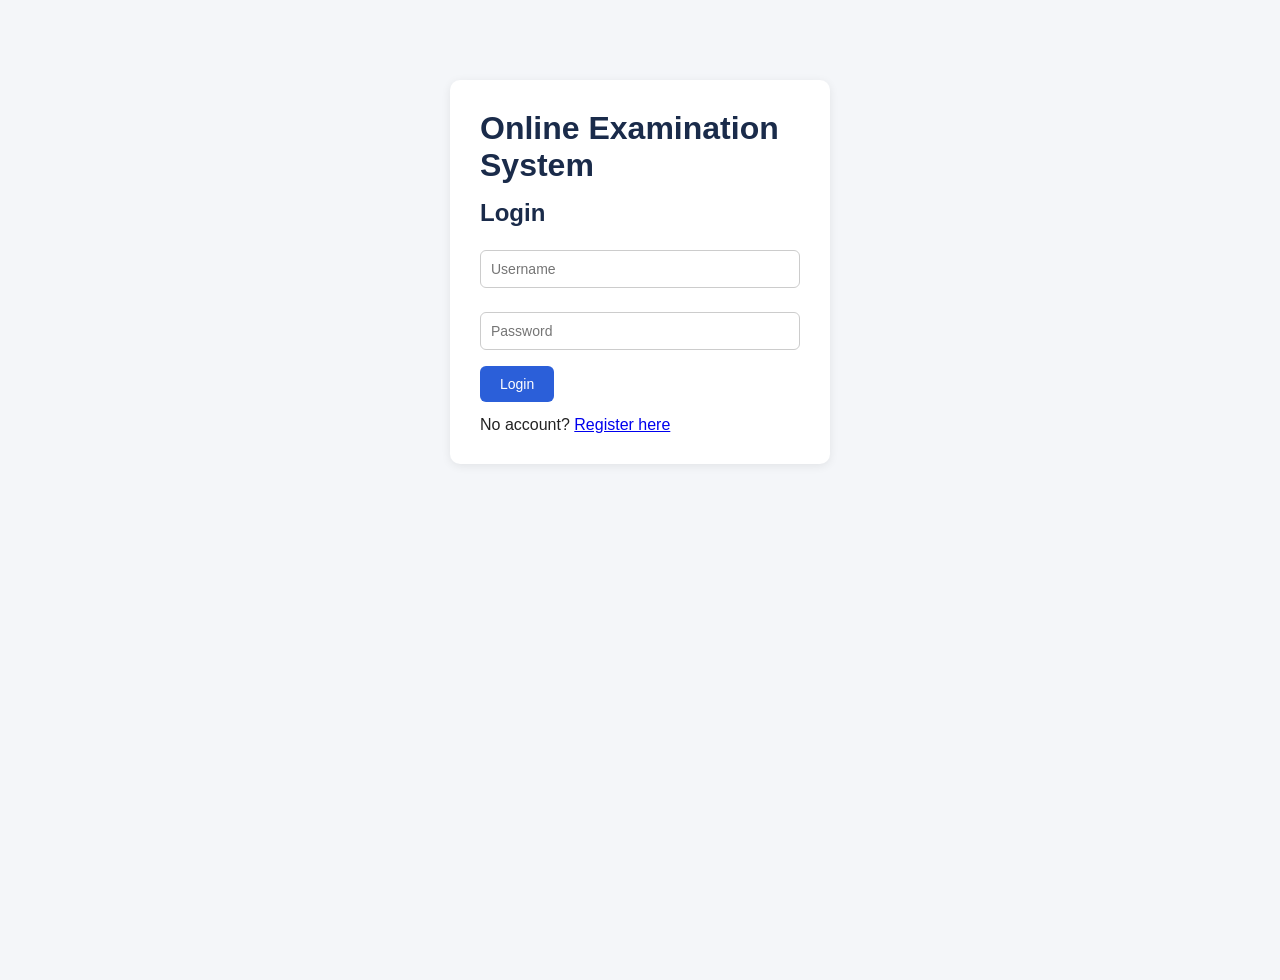
<file: target/classes/static/index.html>
<!DOCTYPE html>
<html lang="en">
<head>
<meta charset="UTF-8">
<title>Online Examination System - Login</title>
<link rel="stylesheet" href="css/style.css">
</head>
<body>
<div class="container">
    <div class="card login-box">
        <h1>Online Examination System</h1>
        <div id="msg"></div>

        <div id="loginForm">
            <h2>Login</h2>
            <input type="text" id="loginUsername" placeholder="Username">
            <input type="password" id="loginPassword" placeholder="Password">
            <button onclick="login()">Login</button>
            <p style="margin-top:14px;">No account? <a href="#" onclick="toggleForm()">Register here</a></p>
        </div>

        <div id="registerForm" style="display:none;">
            <h2>Register</h2>
            <input type="text" id="regFullName" placeholder="Full Name">
            <input type="text" id="regUsername" placeholder="Username">
            <input type="password" id="regPassword" placeholder="Password">
            <select id="regRole">
                <option value="STUDENT">Student</option>
                <option value="ADMIN">Admin</option>
            </select>
            <button onclick="register()">Register</button>
            <p style="margin-top:14px;">Already have an account? <a href="#" onclick="toggleForm()">Login here</a></p>
        </div>
    </div>
</div>

<script src="js/auth.js"></script>
</body>
</html>
</file>
<file: target/classes/static/css/style.css>
* { box-sizing: border-box; margin: 0; padding: 0; font-family: 'Segoe UI', Arial, sans-serif; }

body {
    background: #f4f6f9;
    color: #222;
    min-height: 100vh;
}

.container {
    max-width: 900px;
    margin: 40px auto;
    padding: 0 20px;
}

.card {
    background: #fff;
    border-radius: 10px;
    box-shadow: 0 2px 10px rgba(0,0,0,0.08);
    padding: 30px;
    margin-bottom: 20px;
}

h1, h2 { margin-bottom: 15px; color: #1a2b4a; }

.login-box {
    max-width: 380px;
    margin: 80px auto;
}

input, select, textarea {
    width: 100%;
    padding: 10px;
    margin: 8px 0 16px;
    border: 1px solid #ccc;
    border-radius: 6px;
    font-size: 14px;
}

button {
    background: #2b5fd9;
    color: #fff;
    border: none;
    padding: 10px 20px;
    border-radius: 6px;
    cursor: pointer;
    font-size: 14px;
}

button:hover { background: #1e47b0; }

button.secondary { background: #6c757d; }
button.secondary:hover { background: #565e64; }

button.danger { background: #d9364b; }
button.danger:hover { background: #b02a3c; }

.error { color: #d9364b; margin-bottom: 10px; }
.success { color: #1a8a4a; margin-bottom: 10px; }

.exam-list-item, .question-item {
    border: 1px solid #e2e2e2;
    border-radius: 8px;
    padding: 15px;
    margin-bottom: 12px;
    display: flex;
    justify-content: space-between;
    align-items: center;
}

.timer {
    position: sticky;
    top: 0;
    background: #1a2b4a;
    color: #fff;
    padding: 12px 20px;
    border-radius: 8px;
    font-size: 20px;
    font-weight: bold;
    text-align: center;
    margin-bottom: 20px;
}

.question-block {
    border-bottom: 1px solid #eee;
    padding: 16px 0;
}

.option-row { margin: 6px 0; }
.option-row label { font-weight: normal; margin-left: 6px; cursor: pointer; }

.topbar {
    display: flex;
    justify-content: space-between;
    align-items: center;
    margin-bottom: 20px;
}

.badge {
    background: #e8edfb;
    color: #2b5fd9;
    padding: 4px 10px;
    border-radius: 12px;
    font-size: 12px;
    font-weight: bold;
}
</file>
